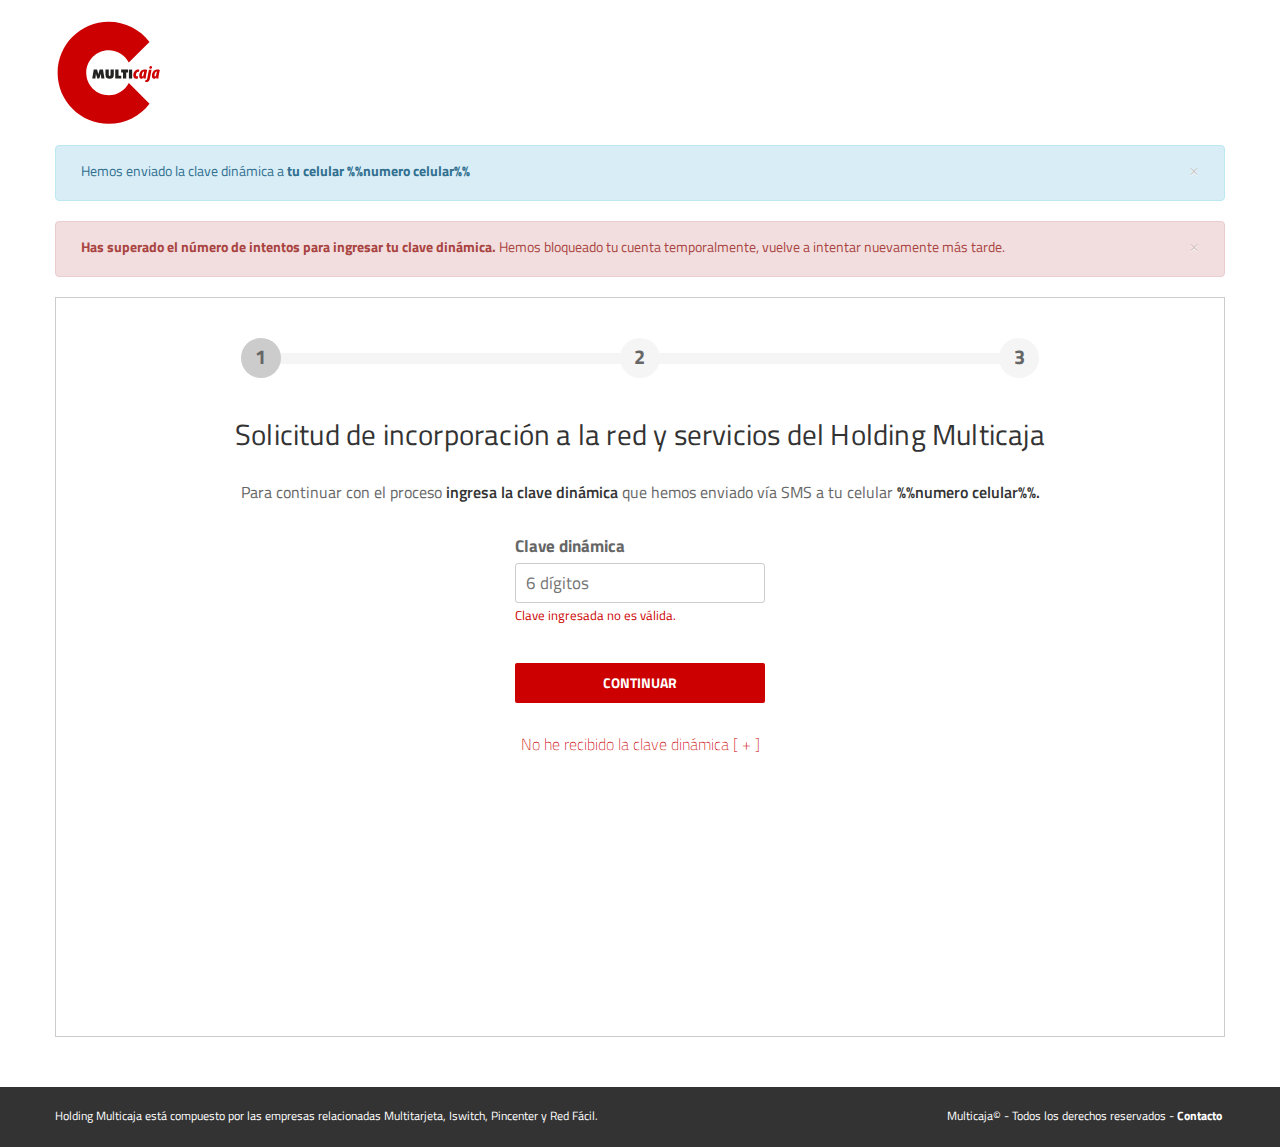
<file: html - jsp/Pasos/index.html>
<!DOCTYPE html>
<html lang="es">
<html>
<head>
  <title>Contrato Digital</title>
  <meta charset="utf-8">
  <meta name="viewport" content="width=device-width, initial-scale=1">
  <meta name="description" content="Contrato Digital">
  <link rel="stylesheet" type="text/css" href="css/contrato-digital.css">
  <link rel="stylesheet" href="css/bootstrap.css">
<link href='https://fonts.googleapis.com/css?family=Titillium+Web:400,700' rel='stylesheet' type='text/css'>
<link rel="shortcut icon" href="https://www.multicaja.cl/personas/img/favicon.ico">
  <script src="js/jquery.min.js"></script>
  <script src="js/bootstrap.min.js"></script>

</head>
<body>
<header class="container padd-cero">
<nav class="navbar navbar-default">
  <div class="container  padd-cero">
    <div class="navbar-header">
        <button type="button" class="navbar-toggle segundo-menu-toggle" data-toggle="collapse" data-target="#myNavbar">
          <span class="icon-bar"></span>
          <span class="icon-bar"></span>
          <span class="icon-bar"></span>                        
      </button>
      
    </div>
    <div>
      <div class="collapse navbar-collapse  padd-cero" id="myNavbar" style="height: 1px;" aria-expanded="false">
        
      </div>
    </div>
  </div>
</nav>    
<div class="logo"><img src="images/logo.svg"></div>
</header>

      <div class="container alerta-msg">
     
     <div class="alert alert-info" role="alert">
        <button type="button" class="close" data-dismiss="alert" aria-label="Close"><span aria-hidden="true">&times;</span></button>
      <p>Hemos enviado la clave dinámica a <strong>tu celular %%numero celular%%</strong></p>
      </div>
     
      <div class="alert alert-danger" role="alert">
        <button type="button" class="close" data-dismiss="alert" aria-label="Close"><span aria-hidden="true">&times;</span></button>
        <p><strong>Has superado el número de intentos para ingresar tu clave dinámica.</strong> Hemos bloqueado tu cuenta temporalmente, vuelve a intentar nuevamente más tarde.</p>
      </div>
     
     
      </div>      
      
<section class="info-central container">

      <div class="col-md-12">

          <div class="row bs-wizard" style="border-bottom:0;">
              
                <div class="col-xs-4 bs-wizard-step active"><!-- complete -->
                  <div class="progress"><div class="progress-bar"></div></div>
                  <div class="bs-wizard-dot">1</div>

                </div>
                
                <div class="col-xs-4 bs-wizard-step disabled"><!-- complete -->
                  <div class="progress"><div class="progress-bar"></div></div>
                  <div class="bs-wizard-dot">2</div>

                </div>
                
                <div class="col-xs-4 bs-wizard-step disabled"><!-- active -->
                  <div class="progress"><div class="progress-bar"></div></div>
                  <div class="bs-wizard-dot">3</div>
 
                </div>
            </div>
      </div>
      

      <div class="text-center txt-bajada col-md-12">
         
          <h2>Solicitud de incorporación a la red y servicios del Holding Multicaja</h2>
          
          <p> Para continuar con el proceso <strong>ingresa la clave dinámica </strong>que hemos enviado vía SMS a tu celular <strong>%%numero celular%%.</strong></p>
          <div class="row">
             <form class="claves">
                            <label class="txt-label-claves">Clave dinámica</label>
                            <input  placeholder="6 dígitos" type="password" name="pass-actual" class="clve" maxlength="6"><!-- si existe error en contraseña agregar clase "error" a input -->
                            <span class="error-clave">Clave ingresada no es válida.</span>
                            <a href="paso2.html"  class="btn-rojo-clave">CONTINUAR</a>
                            <div><a href="#" class="link-celeste marg-link"><p>No he recibido la clave dinámica [ + ]</p></a></div>
             </form>
          </div>
      </div>
        


</section>
<footer>
<div class="container padd-cero">
  <div class="col-md-7 col-xs-12 padd-cero">
  Holding Multicaja está compuesto por las empresas relacionadas Multitarjeta, Iswitch, Pincenter y Red Fácil.
  </div>
  <div class="col-md-5 col-xs-12 rig padd-cero">
  Multicaja© - Todos los derechos reservados - <a href="https://www.multicaja.cl/comercios/contacto_multicaja.jsp" target="_blank" class="blnco-txt"><strong>Contacto </strong></a>
  </div>
</div>
</footer>

</body>
</html>
</file>
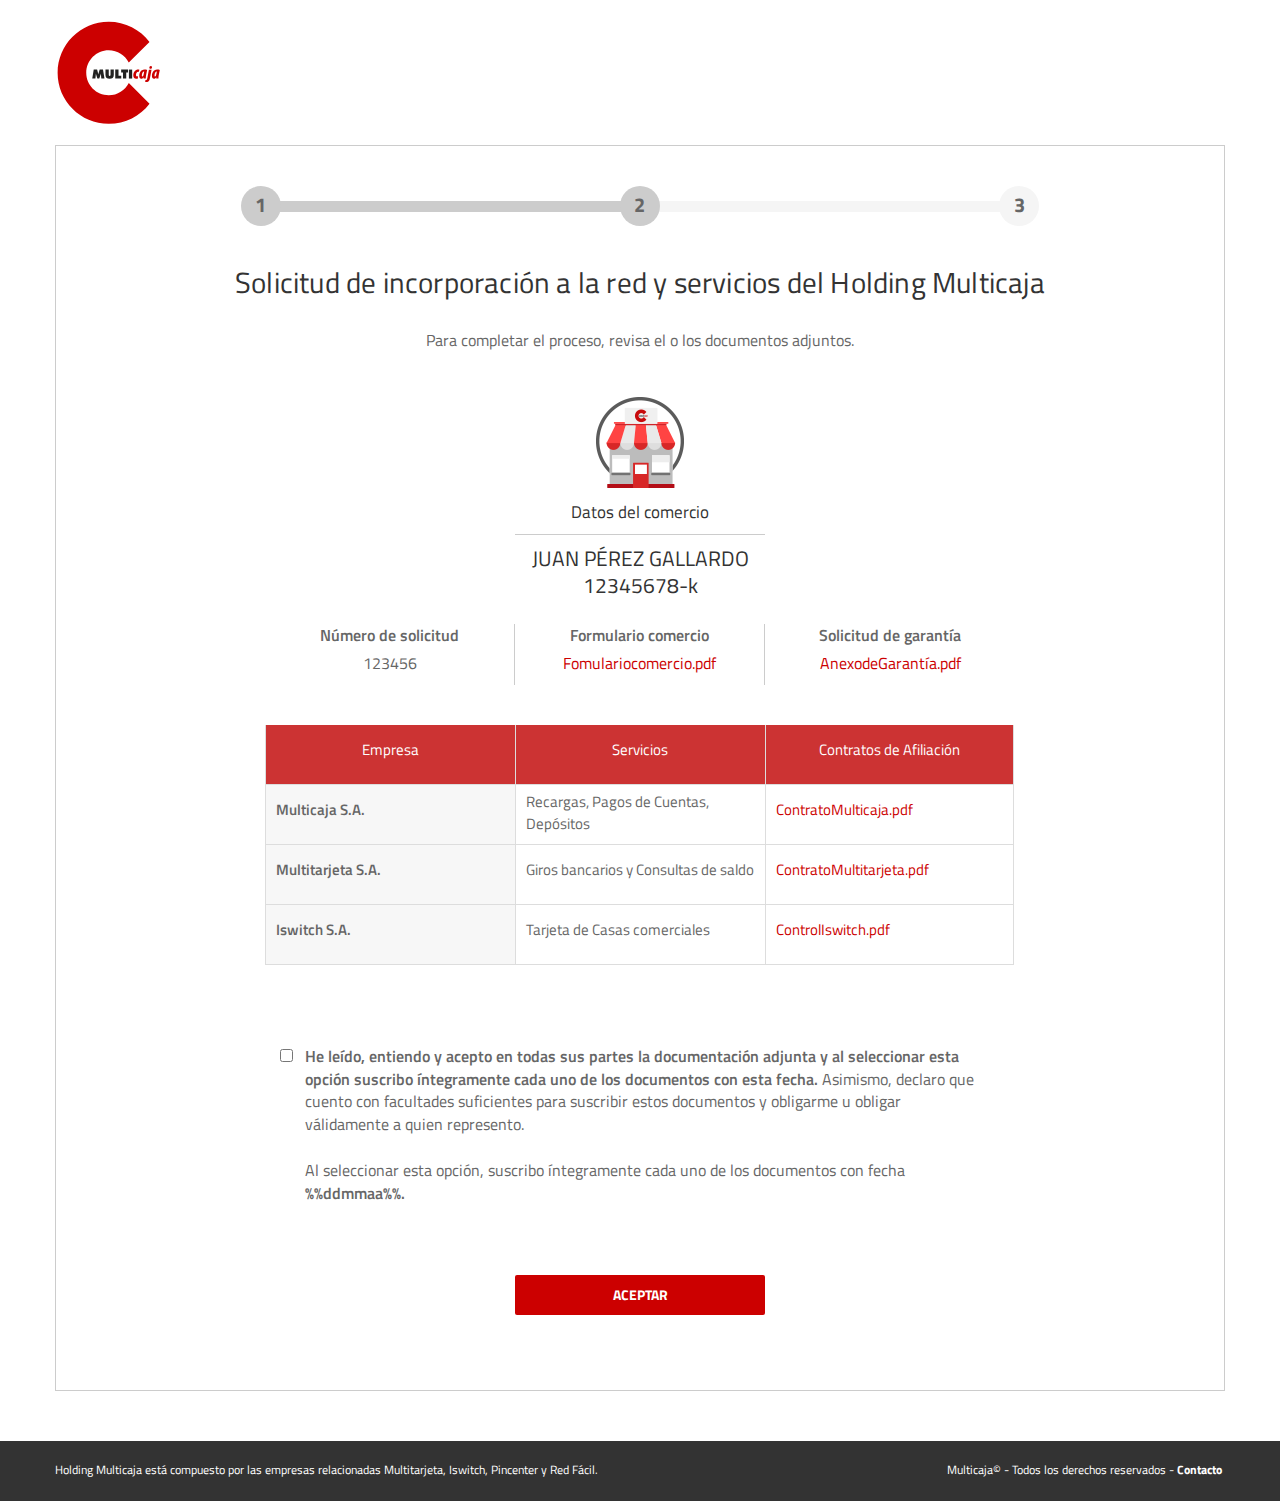
<file: html - jsp/Pasos/paso2.html>
<!DOCTYPE html>
<html lang="es">
<html>
<head>
  <title>Contrato Digital</title>
  <meta charset="utf-8">
  <meta name="viewport" content="width=device-width, initial-scale=1">
  <meta name="description" content="Contrato Digital">
  <meta name="format-detection" content="telephone=no" />
  <link rel="stylesheet" type="text/css" href="css/contrato-digital.css">
  <link rel="stylesheet" href="css/bootstrap.css">
<link href='https://fonts.googleapis.com/css?family=Titillium+Web:400,600,700' rel='stylesheet' type='text/css'>
<link rel="shortcut icon" href="https://www.multicaja.cl/personas/img/favicon.ico">
  <script src="js/jquery.min.js"></script>
  <script src="js/bootstrap.min.js"></script>

</head>
<body>
<header class="container padd-cero">
<nav class="navbar navbar-default">
  <div class="container  padd-cero">
    <div class="navbar-header">
        <button type="button" class="navbar-toggle segundo-menu-toggle" data-toggle="collapse" data-target="#myNavbar">
          <span class="icon-bar"></span>
          <span class="icon-bar"></span>
          <span class="icon-bar"></span>                        
      </button>
      
    </div>
    <div>
      <div class="collapse navbar-collapse  padd-cero" id="myNavbar" style="height: 1px;" aria-expanded="false">
        
      </div>
    </div>
  </div>
</nav>    
<div class="logo"><img src="images/logo.svg"></div>
</header>
<section class="info-central container">
     
      <div class="col-md-12">

          <div class="row bs-wizard" style="border-bottom:0;">
              
                <div class="col-xs-4 bs-wizard-step complete"><!-- complete -->
                  <div class="progress"><div class="progress-bar"></div></div>
                  <div class="bs-wizard-dot">1</div>

                </div>
                
                <div class="col-xs-4 bs-wizard-step active"><!-- complete -->
                  <div class="progress"><div class="progress-bar"></div></div>
                  <div class="bs-wizard-dot">2</div>

                </div>
                
                <div class="col-xs-4 bs-wizard-step disabled"><!-- active -->
                  <div class="progress"><div class="progress-bar"></div></div>
                  <div class="bs-wizard-dot">3</div>
 
                </div>
            </div>
      </div>
      <div class="text-center txt-bajada col-md-12">
         
          <h2>Solicitud de incorporación a la red y servicios del Holding Multicaja</h2>
         
          <p>Para completar el proceso, revisa el o los documentos adjuntos.</p>
          
          
          <section id="header_table">
          
          	<article>
				<img src="images/comer_ico.png" alt="comer_ico" />
				<p>Datos del comercio</p>
				<h1>JUAN PÉREZ GALLARDO<br>12345678-k</h1>
			</article>
          	
          	<div class="row">
				<div class="col-md-4 _table_resp"><b>Número de solicitud</b><br><p>123456</p></div>
				<div class="col-md-4 _table_resp"><b>Formulario comercio</b><br><p><a href="#" class="enlace_rojo">Fomulariocomercio.pdf</a></p></div>
				<div class="col-md-4 _table_resp"><b>Solicitud de garantía</b><br><a href="#" class="enlace_rojo">AnexodeGarantía.pdf</a></div>
			</div>
       
  
        <div id="table-new">
        <section id="file-a">
          <div class="field red-background">
            <p>Empresa</p>
          </div>
          <div class="field red-background">
            <p>Servicios</p>
          </div>  
          <div class="field red-background">
            <p>Contratos de Afiliación</p>
          </div>        
        </section>
        <section id="file-b">
          <div class="field back-f7">
            <p class="p-600">
            <span>Empresa</span>Multicaja S.A.</p>
          </div>
          <div class="field">
            <div class="title-float"><span>Servicios</span></div>
            <p>Recargas, Pagos de Cuentas, Depósitos</p>
          </div>
          <div class="field">
            <div class="title-float"><span>Contratos de Afiliación</span></div>
            <p><a href="#">ContratoMulticaja.pdf</a></p>
          </div>
        </section>
        <section id="file-c">
          <div class="field back-f7">
            <p class="p-600">
            <span>Empresa</span>Multitarjeta S.A.</p>
          </div>
          <div class="field">
            <div class="title-float"><span>Servicios</span></div>
            <p>Giros bancarios y Consultas de saldo</p>
          </div>
          <div class="field">
            <div class="title-float"><span>Contratos de Afiliación</span></div>
            <p><a href="#">ContratoMultitarjeta.pdf</a></p>
          </div>      
        </section>        
        <section id="file-d">
          <div class="field back-f7">
            <p class="p-600">
            <span>Empresa</span>Iswitch S.A.</p>
          </div>
          <div class="field">
            <div class="title-float"><span>Servicios</span></div>
            <p>Tarjeta de Casas comerciales</p>
          </div>
          <div class="field">
            <div class="title-float"><span>Contratos de Afiliación</span></div>
            <p><a href="#">ControlIswitch.pdf</a></p>
          </div>      
        </section>  
        </div>
         
         </section>
          

         
         <!--<div class="row">
                   <div class="aceptar">
                          <label class="checkbox-inline"><input type="checkbox" value=""><strong>He leído y entiendo la documentación adjunta.</strong></label>  
                          <br>Al seleccionar esta opción, suscribo íntegramente cada uno de los documentos con fecha <strong>%%ddmmaa%%.</strong>
                           <a href="paso3.html" class="btn-rojo-clave margen-boton">ACEPTAR</a>
                   </div>
          </div>-->
          
          <section id="aceptar">
             <p><input type="checkbox" name="aceptar_check" />
             <b>He leído, entiendo y acepto en todas sus partes la documentación adjunta y al seleccionar esta opción suscribo íntegramente cada uno de los documentos con esta fecha.</b> Asimismo, declaro que cuento con facultades suficientes para suscribir estos documentos y obligarme u obligar válidamente a quien represento.
             <br><br>
             Al seleccionar esta opción, suscribo íntegramente cada uno de los documentos con fecha <b>%%ddmmaa%%.</b></p>
		  </section>
         
         <div class="row">
                   <div class="aceptar">                      
                           <a href="#" class="btn-rojo-clave margen-boton">ACEPTAR</a>
                   </div>
          </div>
          
          
      </div>
</section>
<footer>
<div class="container padd-cero">
  <div class="col-md-7 padd-cero">
  Holding Multicaja está compuesto por las empresas relacionadas Multitarjeta, Iswitch, Pincenter y Red Fácil.
  </div>
  <div class="col-md-5 rig padd-cero">
  Multicaja© - Todos los derechos reservados - <a href="https://www.multicaja.cl/comercios/contacto_multicaja.jsp" target="_blank" class="blnco-txt"><strong>Contacto </strong></a>
  </div>
  </div>
</div>
</footer>


<!-- Modal -->
<div class="modal fade" id="myModal" tabindex="-1" role="dialog" aria-labelledby="myModalLabel">
  <div class="modal-dialog" role="document">
    <div class="modal-content">
      <div class="modal-header">
        <button type="button" class="close" data-dismiss="modal" aria-label="Close"><span aria-hidden="true">&times;</span></button>
        <h4 class="modal-title titulo-modal" id="myModalLabel">%NombreServicio% - %Empresa%</h4>
      </div>
      <div class="modal-body documento-modal">
         <p> Lorem ipsum dolor sit amet, consectetur adipiscing elit. Ut consectetur accumsan gravida. Fusce fringilla turpis et mauris iaculis luctus. Phasellus semper tempor turpis rutrum posuere. Curabitur mi tortor, congue vel ullamcorper a, porta in tortor. Aenean imperdiet leo nec nisi euismod dignissim. Etiam id magna faucibus, vestibulum elit quis, dapibus metus. Donec ex ante, pretium sit amet enim sed, commodo lobortis leo. Nunc tempus tristique ligula, vel tincidunt dolor efficitur at. Nunc bibendum turpis eget pulvinar condimentum.</p>

          <p>Vivamus sit amet placerat justo, et suscipit eros. Praesent ultricies, eros ut placerat dictum, augue lorem ultrices sem, id laoreet neque risus non lectus. Sed vel ex vitae ex ultricies mollis. In hac habitasse platea dictumst. Nam quis diam in velit accumsan tincidunt. Nulla facilisi. Vestibulum ut elit velit. Vivamus ac erat vel purus suscipit sagittis. Ut ut ex placerat, faucibus turpis facilisis, tristique velit. Curabitur elit purus, malesuada mollis tortor ut, vestibulum viverra diam. Donec varius vehicula venenatis.</p>

          <p>Integer tortor nisi, egestas non varius sit amet, consectetur nec nibh. Etiam eget maximus risus. Aliquam id nisl in metus semper malesuada. Nullam vulputate mi non mauris feugiat, at imperdiet mi dignissim. Maecenas tincidunt convallis ante eget sollicitudin. Phasellus sed sagittis nulla. Pellentesque auctor, lacus gravida semper dignissim, dolor augue suscipit lorem, ut convallis ligula velit non eros. Pellentesque id turpis risus. Etiam aliquam varius condimentum. Donec nisi nisl, sodales id bibendum eget, mattis at lacus. Aliquam erat volutpat. Vestibulum lobortis at nibh vel tempus. Quisque velit ligula, tempor id justo eget, auctor bibendum augue. Curabitur condimentum urna vitae diam posuere, id finibus mauris laoreet. Phasellus sit amet tortor augue. Aliquam consequat purus vel luctus venenatis.</p>

          <p>Fusce aliquet molestie bibendum. Nunc at tellus pulvinar, interdum est venenatis, vulputate lacus. Nullam et hendrerit dui. Vivamus sed dolor id tortor vehicula dictum id id tellus. Ut blandit ullamcorper pellentesque. Duis id ex nisi. Nulla tempus luctus tellus.</p>

          <p>Pellentesque tristique sapien vitae mattis convallis. Ut placerat ligula eu risus tristique, vitae fringilla purus condimentum. Maecenas augue massa, pellentesque et sollicitudin at, dapibus porta orci. Quisque ultrices mattis arcu vitae posuere. Vivamus consectetur pellentesque sem vel ultricies. Duis commodo, est ac scelerisque condimentum, nisi lacus dictum neque, vel euismod dolor nisl id felis. Nullam non lacus ullamcorper risus feugiat efficitur vel non lorem. </p>

          <p>Fusce aliquet molestie bibendum. Nunc at tellus pulvinar, interdum est venenatis, vulputate lacus. Nullam et hendrerit dui. Vivamus sed dolor id tortor vehicula dictum id id tellus. Ut blandit ullamcorper pellentesque. Duis id ex nisi. Nulla tempus luctus tellus.</p>

          <p>Fusce aliquet molestie bibendum. Nunc at tellus pulvinar, interdum est venenatis, vulputate lacus. Nullam et hendrerit dui. Vivamus sed dolor id tortor vehicula dictum id id tellus. Ut blandit ullamcorper pellentesque. Duis id ex nisi. Nulla tempus luctus tellus.</p>

          <p>Pellentesque tristique sapien vitae mattis convallis. Ut placerat ligula eu risus tristique, vitae fringilla purus condimentum. Maecenas augue massa, pellentesque et sollicitudin at, dapibus porta orci. Quisque ultrices mattis arcu vitae posuere. Vivamus consectetur pellentesque sem vel ultricies. Duis commodo, est ac scelerisque condimentum, nisi lacus dictum neque, vel euismod dolor nisl id felis. Nullam non lacus ullamcorper risus feugiat efficitur vel non lorem. </p>

          <p>Fusce aliquet molestie bibendum. Nunc at tellus pulvinar, interdum est venenatis, vulputate lacus. Nullam et hendrerit dui. Vivamus sed dolor id tortor vehicula dictum id id tellus. Ut blandit ullamcorper pellentesque. Duis id ex nisi. Nulla tempus luctus tellus.final</p>
      </div>
      <div class="modal-footer">
        <button type="button" class="btn-gris" data-dismiss="modal">CERRAR</button>
      </div>
    </div>
  </div>
</div>
</body>
</html>
</file>
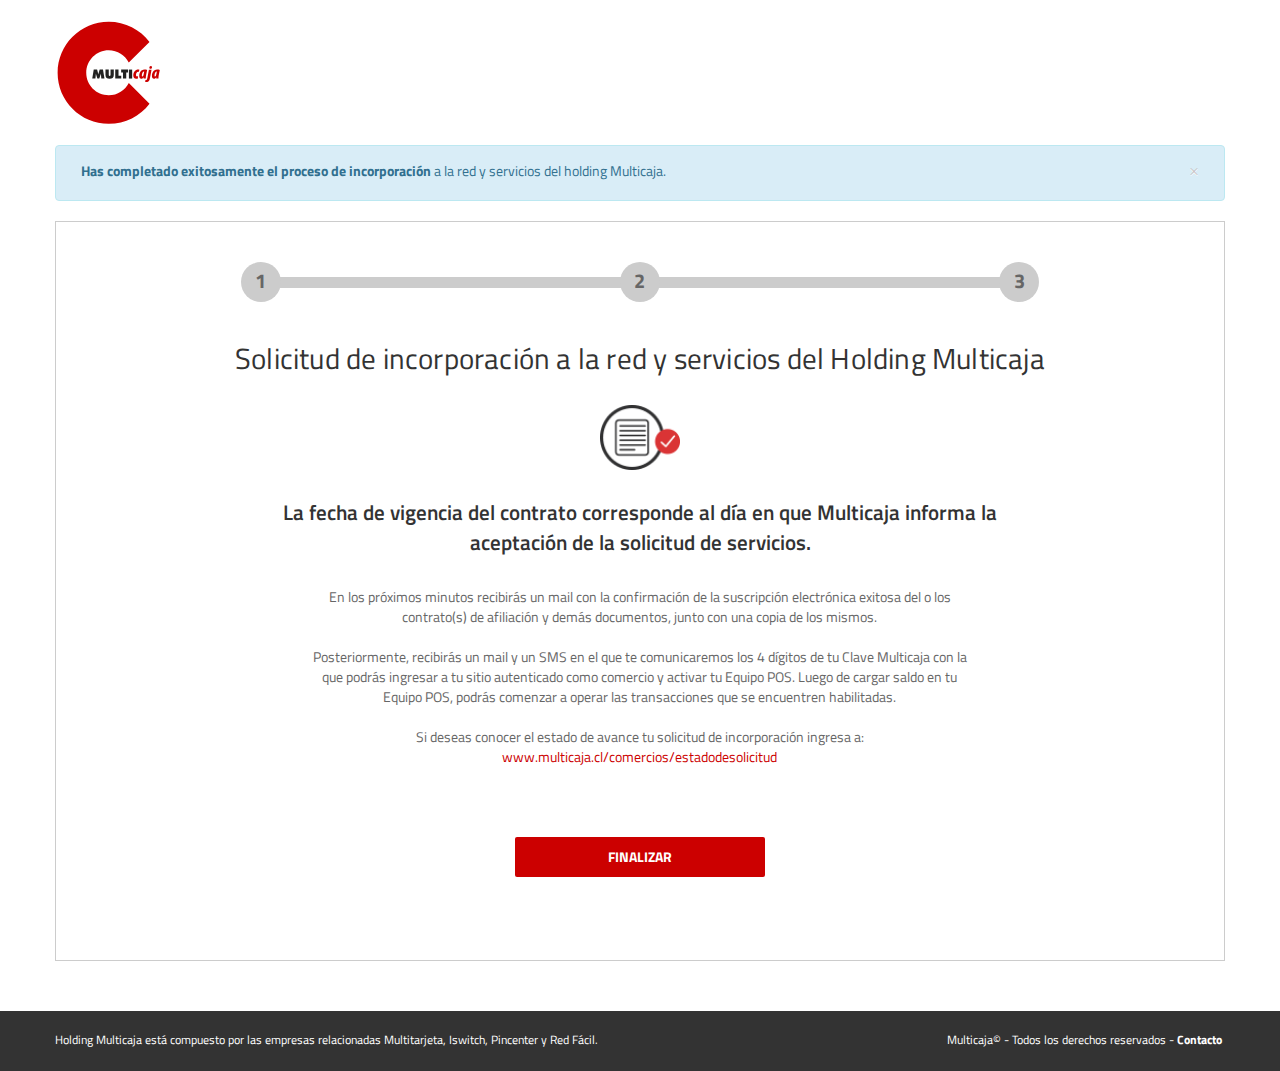
<file: html - jsp/Pasos/paso3.html>
<!DOCTYPE html>
<html lang="es">
<html>
<head>
  <title>Contrato Digital</title>
  <meta charset="utf-8">
  <meta name="viewport" content="width=device-width, initial-scale=1">
  <meta name="description" content="Contrato Digital">
  <link rel="stylesheet" type="text/css" href="css/contrato-digital.css">
  <link rel="stylesheet" href="css/bootstrap.css">
<link href='https://fonts.googleapis.com/css?family=Titillium+Web:400,600,700' rel='stylesheet' type='text/css'>
<link rel="shortcut icon" href="https://www.multicaja.cl/personas/img/favicon.ico">
  <script src="js/jquery.min.js"></script>
  <script src="js/bootstrap.min.js"></script>

</head>
<body>
<header class="container  padd-cero">
<nav class="navbar navbar-default">
  <div class="container  padd-cero">
    <div class="navbar-header">
        <button type="button" class="navbar-toggle segundo-menu-toggle" data-toggle="collapse" data-target="#myNavbar">
          <span class="icon-bar"></span>
          <span class="icon-bar"></span>
          <span class="icon-bar"></span>                        
      </button>
      
    </div>
    <div>
      <div class="collapse navbar-collapse  padd-cero" id="myNavbar" style="height: 1px;" aria-expanded="false">
        
      </div>
    </div>
  </div>
</nav>    
<div class="logo"><img src="images/logo.svg"></div>
</header>

<div class="container alerta-msg">
     
     
      <div class="alert alert-info" role="alert">
        <button type="button" class="close" data-dismiss="alert" aria-label="Close"><span aria-hidden="true">&times;</span></button>
		  <p><strong>Has completado exitosamente el proceso de incorporación</strong> a la red y servicios del holding Multicaja.</p>
      </div>
     
     
      </div> 

<section class="info-central container">

      <div class="col-md-12">

          <div class="row bs-wizard" style="border-bottom:0;">
              
                <div class="col-xs-4 bs-wizard-step complete"><!-- complete -->
                  <div class="progress"><div class="progress-bar"></div></div>
                  <div class="bs-wizard-dot">1</div>

                </div>
                
                <div class="col-xs-4 bs-wizard-step complete"><!-- complete -->
                  <div class="progress"><div class="progress-bar"></div></div>
                  <div class="bs-wizard-dot">2</div>

                </div>
                
                <div class="col-xs-4 bs-wizard-step active"><!-- active -->
                  <div class="progress"><div class="progress-bar"></div></div>
                  <div class="bs-wizard-dot">3</div>
 
                </div>
            </div>
      </div>
      <div class="text-center txt-bajada col-md-12"> 
         
            <h2>Solicitud de incorporación a la red y servicios del Holding Multicaja</h2>
         
          <img src="images/paso3-img.png" class="ticket">
          <p><strong style="font-size: 21px;"> La fecha de vigencia del contrato corresponde al día en que Multicaja informa la<br> aceptación de la solicitud de servicios. </strong></p>
          <div class="row">
          <div class="txt-firma col-md-8 col-md-offset-2">
             <p class="p-marg">En los próximos minutos recibirás un mail con la confirmación de la suscripción electrónica exitosa del o los<br> contrato(s) de afiliación y demás documentos, junto con una copia de los mismos.</p>

              <p class="p-marg">Posteriormente, recibirás un mail y un SMS en el que te comunicaremos los 4 dígitos de tu Clave Multicaja con la<br> que podrás ingresar a tu sitio autenticado como comercio y activar tu Equipo POS. Luego de cargar saldo en tu<br> Equipo POS, podrás comenzar a operar las transacciones que se encuentren habilitadas. 
</p>

              <p class="p-marg">Si deseas conocer el estado de avance tu solicitud de incorporación ingresa a: <br><a href="www.multicaja.cl/comercios/estadodesolicitud" class="enlace_rojo">www.multicaja.cl/comercios/estadodesolicitud</a></p>
          </div>
          </div>
          <div class="row">
                   <div class="aceptar">                      
                           <a href="#" class="btn-rojo-clave margen-boton">FINALIZAR</a>
                   </div>
          </div>
      </div>
</section>
<footer>
<div class="container padd-cero">
  <div class="col-md-7 padd-cero">
  Holding Multicaja está compuesto por las empresas relacionadas Multitarjeta, Iswitch, Pincenter y Red Fácil.
  </div>
  <div class="col-md-5 rig padd-cero">
  Multicaja© - Todos los derechos reservados - <a href="https://www.multicaja.cl/comercios/contacto_multicaja.jsp" target="_blank" class="blnco-txt"><strong>Contacto </strong></a>
  </div>
  </div>
</div>
</footer>

</body>
</html>
</file>
<file: html - jsp/Pasos/css/contrato-digital.css>
body{
	font-family: 'Titillium Web', sans-serif!important;
	color: #666!important;
	overflow-y: scroll;
}

.navbar{
  margin-bottom: 10px !important;
}

ul.nav{
    float: right;
}
ul li.sin{
  margin:10px 0px;
}
ul li.lin{
  border-right: 1px solid #ccc;
  margin:10px 0px;
}
.nav > li > a {
   padding: 0px 30px!important;
}
.nav > li.sin > a {
   padding: 0px 0px 0px 30px!important;
}
.navbar-default {
    background-color: rgba(255, 255, 255, 0)!important;
    border: none!important;
}
.logo{
	margin-top: -40px;
  z-index: 9999;
}
.padd-cero{
  padding: 0px!important;
}
.mar-left{
  margin-left:10px;
}
.logo img{
	height:105px;
  margin-bottom: 20px;
}
.navbar-default .navbar-nav > li > a {
    color: #666!important;
    font-size: 12px;
}
.info-central{
	border: 1px solid #cccccc;
	margin-bottom: 50px;
    min-height: 740px;
	padding-top: 10px;
}

footer{
	background-color: #333;
	min-height: 60px;
	color: #fff;
	padding-top: 20px;
	font-size: 12px;
}
section h2{
    font-size: 29px;
    text-align: center;
    color: #333333;
    font-weight: 500;
    letter-spacing: 0.2px;
    margin-bottom: 30px;
    margin-top: 0px;
}
/*Form Wizard*/
.bs-wizard {border-bottom: solid 1px #e0e0e0; padding: 0 0 10px 0;}
.bs-wizard > .bs-wizard-step {padding: 0; position: relative;}
.bs-wizard > .bs-wizard-step + .bs-wizard-step {}
.bs-wizard > .bs-wizard-step .bs-wizard-stepnum {color: #595959; font-size: 16px; margin-bottom: 5px;}
.bs-wizard > .bs-wizard-step .bs-wizard-info {color: #999; font-size: 14px;}
.bs-wizard > .bs-wizard-step > .bs-wizard-dot {color:#666; padding-top: 5px; font-weight: 700; font-size: 20px; text-align: center; position: absolute; width: 40px; height: 40px; display: block; background: #cccccc; top: 45px; left: 50%; margin-top: -15px; margin-left: -20px; border-radius: 50%;} 
.bs-wizard > .bs-wizard-step > .progress {position: relative; border-radius: 0px; height: 11px; box-shadow: none; margin: 45px 0;}
.bs-wizard > .bs-wizard-step > .progress > .progress-bar {width:0px; box-shadow: none; background: #cccccc;}
.bs-wizard > .bs-wizard-step.complete > .progress > .progress-bar {width:100%;}
.bs-wizard > .bs-wizard-step.active > .progress > .progress-bar {width:50%;}
.bs-wizard > .bs-wizard-step:first-child.active > .progress > .progress-bar {width:0%;}
.bs-wizard > .bs-wizard-step:last-child.active > .progress > .progress-bar {width: 100%;}
.bs-wizard > .bs-wizard-step.disabled > .bs-wizard-dot {background-color: #f5f5f5;}
.bs-wizard > .bs-wizard-step.disabled > .bs-wizard-dot:after {opacity: 0;}
.bs-wizard > .bs-wizard-step:first-child  > .progress {left: 50%; width: 50%;}
.bs-wizard > .bs-wizard-step:last-child  > .progress {width: 50%;}
.bs-wizard > .bs-wizard-step.disabled a.bs-wizard-dot{ pointer-events: none; }
/*END Form Wizard*/
.txt-bajada{
	font-size: 16px;
}
.claves{
    width: 250px;
    margin:0 auto;
    display: block;
    margin-top: 20px;
}
.txt-label-claves{
    font-size: 17px;
    font-weight: bold;
    text-align: left;
    width: 100%;
}
a.btn-rojo-clave{
    background: #cc0000;
    -webkit-border-radius: 2px;
-moz-border-radius: 2px;
border-radius: 2px;
width: 100%;
text-align: center;
padding-top:10px;
padding-bottom: 10px;
border:0px!important;
font-size: 14px;
color: #fff;
font-weight: 700;
margin:60px auto 0px;
outline:0px;
max-width: 250px;
display: block;
text-decoration: none
}
a.btn-rojo-clave:hover {
text-decoration: none;
color:#fff !important;
background: #990000;
}
a.btn-rojo-clave:visited, a.btn-rojo-clave:link {
text-decoration: none;
color:#fff;
}
a:active, a:hover {
    color: #990000 !important;
}
table.table tr td{
  font-size: 14px;
}
input.clve{
	width: 100%;
	padding: 5px 10px;
	-webkit-border-radius: 3px;
	-moz-border-radius: 3px;
	border-radius: 3px;
    border: 1px solid #cccccc;
    font-size: 17px;
	height: 40px;
}
input[type=password]:focus {
    border: 1px solid #cccccc;
    outline:0px;
}
.error{
	border: 1px solid #cc3333 !important; 
}
a.link-celeste{
    font-size: 16px;
    font-weight: 100;
    color: #cc0000;
    cursor: pointer;
}
a.link-celeste:hover{
  font-size: 16px;
  font-weight: 100;
  color: #585858;
  text-decoration:none;
}
.margen-no-clave{
	margin-top: 30px;
	margin-bottom: 328px;
}
.error-clave{
    color: #cc0000;
    font-size: 13px;
    float: left;
    margin: 3px 0px;
}
.form-doc-gris{
	background: #f7f7f7;
	width: 170px;
	font-size: 14px;
	font-weight: 700;
	vertical-align: middle;
}
td{
	text-align: left;
}
.mar-doc{
	padding-top: 8%!important;
}
/* ACORDEON  */
table, p, ul li i:before, ul li i:after{
  transition: all 0.25s ease-in-out;
   -moz-transition: all 0.25s ease-in-out;
    -webkit-transition: all 0.25s ease-in-out;
    -o-transition: all 0.25s ease-in-out;
}

.preguntas h3{
  font-size: 14px!important;
    font-weight: bold;
    margin:0px;
    text-align: center;
    margin: 12px 10px;
}
ul {
    -webkit-padding-start: 0px!important;
    padding: 0px !important;
}
.preguntas ul {

  list-style: none;
  margin: 0px 0px 25px 0px;
      background: #f7f7f7;
    border: 1px solid #cccccc;
}
.preguntas ul li {
  position: relative;
  padding: 0;
  margin: 0;
  padding-bottom: 4px;

 
}

.preguntas ul li:last-of-type {
  padding-bottom:  0px;
}
.preguntas ul li i {
  position: absolute;
  transform: translate(-6px, 0);
    -webkit-transform:translate(-6px, 0);
   -ms-transform:translate(-6px, 0);
  margin-top: 3px;
  margin-right: 10px;
  right: 0;
}
.preguntas ul li i:before, ul li i:after {
  content: "";
  position: absolute;
  background-color: #a40000;
  width: 2px;
  height: 9px;
}
.preguntas ul li i:before {
  transform: translate(0px, 0) rotate(90deg);
    -webkit-transform:translate(0px, 0) rotate(90deg);
   -ms-transform:translate(0px, 0) rotate(90deg);
}
.preguntas ul li i:after {
  transform: translate(0px, 0) rotate(-90deg);
    -webkit-transform:translate(0px, 0) rotate(-90deg);
   -ms-transform:translate(0px, 0) rotate(-90deg);
}
.preguntas ul li input[type=checkbox] {
  position: absolute;
  cursor: pointer;
  width: 100%;
  height: 100%;
  z-index: 1;
  opacity: 0;
  margin-left: -50%;
}
.preguntas ul li input[type=checkbox]:checked ~ p {
  margin-top: 0;
  max-height: 0;
  display: none;
  transform: translate(0, 50%);
  -webkit-transform: translate(0, 50%);
   -ms-transform:translate(0, 50%);
}
.preguntas ul li input[type=checkbox]:checked ~ div{
  margin-top: 0;
  max-height: 0;
 display: none;
  transform: translate(0, 50%);
  -webkit-transform: translate(0, 50%);
   -ms-transform: translate(0, 50%);
}
.preguntas ul li input[type=checkbox]:checked ~ table {
  margin-top: 0px;
  max-height: 0;
 display: none;
   transform: translate(0, 50%);
   -webkit-transform: translate(0, 50%);
   -ms-transform: translate(0, 50%);
}
.preguntas ul li input[type=checkbox]:checked ~ i:before {
  transform: translate(0px, 0) rotate(180deg);
    -webkit-transform: translate(0px, 0) rotate(180deg);
    -ms-transform: translate(0px, 0) rotate(180deg);
}
.preguntas ul li input[type=checkbox]:checked ~ i:after {
  transform: translate(0px, 0) rotate(-90deg);
   -webkit-transform:translate(0px, 0) rotate(-90deg);
   -ms-transform:translate(0px, 0) rotate(-90deg);
}
.respuesta p{
	text-align: left;
  background: #fff;
  border-top: 1px solid #ccc;
  padding: 15px 10px;
  font-size: 14px;
  line-height: 17px;
  position: relative;
  display:block;
  opacity: 1;
  transform: translate(0, 0);
  z-index: 2;
  margin-bottom: 0px!important;
}
/* fiN ACORDEON  */
.aceptar{
  font-size: 14px;
}
.margen-boton{
  margin-bottom: 75px!important;
}
img.ticket{
  height: 65px;
  margin-bottom: 27px;
}
.txt-firma p {
  font-size: 14px;
  text-align: center;
}
.p-marg{
  margin-top:20px;
}
.documento-modal{
  height: 600px;
  overflow-y: scroll;
}
.titulo-modal{
  font-size: 28px;
  font-weight: bold;
}
.modal-header .close {
    font-size: 40px!important;
    font-weight: normal!important;
  }
.modal-body, .modal-header ,.modal-footer {
    padding: 15px 30px!important;
}
.gristxt{
  color: #666666!important;
}
.blnco-txt{
  color: #fff;
  text-decoration: none;
}
.blnco-txt:hover{
  color: #fff;
  text-decoration: none;
}
.btn-gris{
      background: #cccccc;
    -webkit-border-radius: 2px;
-moz-border-radius: 2px;
border-radius: 2px;
width: 100%;
text-align: center;
padding-top:10px;
padding-bottom: 10px;
border:0px!important;
font-size: 14px;
color: #666666;
font-weight: 700;
outline:0px;
max-width: 140px;
float: left;
}
.modal-body::-webkit-scrollbar {
    width: 1em;
}
 
.modal-body::-webkit-scrollbar-track {
  background:#fff;
}
.modal-body::-webkit-scrollbar-thumb {
  background-color: darkgrey;
  outline: 1px solid slategrey;
}
.alert-info p, .alert-danger p{
  text-align: center;
}
.alert-info .close{
  margin-top: -10px;
  margin-right:-6px;
  font-size: 14px;
  color:#31708f!important;
  opacity: 1;
}
.alert-danger .close{
    margin-top: 0px;
    margin-right: 10px;
    font-size: 18px;
    color: #c1b1b1!important;
    opacity: 1;
    font-weight: 100;
}
.alert-info .close{
    margin-top: 0px;
    margin-right: 10px;
    font-size: 18px;
    color: #c1b1b1!important;
    opacity: 1;
    font-weight: 100;
}
.alert{
  min-height: 56px!important;
  padding-left: 25px !important;	
}
.padd-alert{
  padding-top: 20px!important;
}
.tabla-margen{
  margin-top: 25px;
}
.marg-link p{
  margin-top: 30px;
}
.rig{
  text-align: right;
}
.navbar-default .navbar-collapse, .navbar-default .navbar-form {
    border-color: #ffffff!important;
}
@media (min-width: 768px) {
  .modal-dialog {
    width: 750px!important;
  }
}
@media only screen and (max-width: 991px){
.padd-cero {
    padding: 0px 15px !important;
    text-align: center;
}
footer {
    background-color: #333;
    color: #fff;
    padding-top: 20px;
    padding-bottom: 20px;
    font-size: 12px;
}
}
@media only screen and (max-width: 767px){
  .navbar-default{
    display: none;
  }
  .logo img{
    margin-top: 20px;
  }
  ul.nav {
  float: none;
}
.logo{
  margin-top:0px;
  z-index: 9999;
}
table.table tr td{
  font-size: 12px;
}
img.mar-left{
  visibility: hidden;
}
  ul li.lin{
  border-right:none;
}
}
@media only screen and (min-width:768px) and (max-width: 778px)  {
.padd-cero{
  padding: 0px!important;
}
}

/* new */
.alerta-msg{
	padding-left: 0px !important;
	padding-right: 0px !important;
}
.alerta-msg p{
	font-size: 14px;
    text-align: left;
}

/* header table */
#header_table{
	max-width: 750px;
	height: auto;
	padding-bottom: 10px;
	margin: 0 auto;
	margin-top: 45px;
}
#header_table article{
    width: 250px;
    margin: 0 auto;
	margin-bottom: 25px;	
}
#header_table article h1{
	font-size: 21px;
    line-height: 27px;
    margin-top: 0px;
	color: #333333;
}
#header_table article p{
	font-size: 17px;
    color: #333333;
    margin-top: 12px;
    padding-bottom: 10px;
    border-bottom: 1px solid #cccccc;
}
.enlace_rojo{
	text-decoration: none;
	color: #cc0000;
}
.enlace_rojo:hover{
	text-decoration: none;
}
#header_table .col-md-4{
	border-right: 1px solid #CCCCCC;  
}
#header_table .col-md-4:last-child{
	border-right: none;
}
#header_table .col-md-4 b{
	margin-bottom: 5px;
    display: inline-block;
	font-weight: 600;
}
/* header table */

#tabla_paso2{
	margin-top: 45px;
}
#tabla_paso2 td{
	width: 22%;
	padding-top: 15px;
    padding-bottom: 15px;
	font-size: 16px;
}
.red-td{
	background: #cc3333 !important;
	color: #FFFFFF;
}
#tabla_paso2 tr:first-child p{
	text-align: center;
	font-size: 17px;
	margin-bottom: 0px;
}
#tabla_paso2 tr td{
	background: #ffffff;
    padding-bottom: 7px;
    padding-top: 7px;
	vertical-align: middle;
}
#tabla_paso2 tr td:first-child{
	background: #f7f7f7;
}

/* mas informacion */
#mas-informacion{
    max-width: 750px;
    height: auto;
    padding-bottom: 20px;
    margin: 0 auto;
	background: #f8f8f8;
    padding-top: 20px;
    padding-left: 40px;
    padding-right: 40px;
}
#mas-informacion span p{
    margin: 0px;
    text-align: left;
    margin-bottom: -6px;
    background: #f8f8f8;
    display: table;
    padding-right: 4px;
}
#mas-informacion span{
	border-bottom: 1px dashed #CCC;
    width: 100%;
    display: inline-block;
	margin-bottom: 20px;
}
#mas-informacion p{
	text-align: justify;
	font-size: 16px;
}

#mas-informacion .panel-group{
	margin-bottom:10px;
}

#mas-informacion .panel-default{
	border-color: #f8f8f8;
	box-shadow: none;
}

#mas-informacion .panel-default > .panel-heading{
	background-color: #f8f8f8;
	border-color: #f8f8f8;
	padding: 0px;
	border-bottom: 1px dashed #CCCCCC;
}

#mas-informacion .panel-default > .panel-heading .panel-title{
	text-align: left;
	margin-bottom: -3px;
}

#mas-informacion .panel-default > .panel-heading .panel-title a{
	text-decoration: none;
	background: #f8f8f8;
    padding-right: 3px;
	font-weight: 600;
}

#mas-informacion .panel-default > .panel-heading .panel-title a:hover{
	text-decoration: none;	
}

#mas-informacion .panel{
	background-color: #f8f8f8;
}

.panel-default > .panel-heading + .panel-collapse > .panel-body{
    border-top: none !important;
}

.panel-default .panel-body{
	text-align: justify;
    padding: 0px;
    padding-top: 20px;
}

.panel-heading .accordion-toggle:after {
    font-family: 'Glyphicons Halflings';  
    content: "\2212";    
	float: right;
    color: #cc0000;
    font-size: 15px;
	background: #f8f8f8;
    padding-left: 5px;
	margin-bottom: 100px;
}
.panel-heading .accordion-toggle.collapsed:after {
    content: "\002b";  
}

/* mas informacion */

/* aceptar */
#aceptar{
	max-width: 750px;
    height: auto;
    /*padding-bottom: 30px;*/
    margin: 0 auto;
    padding-top: 29px;
    padding-left: 40px;
    padding-right: 40px;
}
#aceptar p{
	font-size: 16px;
	text-align: left;
}
#aceptar p b{
	font-weight: 600;	
}
#aceptar p input{
	position: absolute;
    margin-left: -25px;
}
/* aceptar */


/* paso 3 */
.txt-bajada strong{
	font-size: 16px;
    font-weight: 600;
    color: #333333;
}
/* paso 3 */

@media (max-width: 690px) {

	table td{
		position: relative;
    	width: 90% !important;
	}
    
}

/* new */


/* paso tabla_2 */
#tabla_2{
	width: 750px !important;
	/*border: 1px solid #DDDDDD;*/
    margin-top: 45px !important;
}
#header_table .row{
	margin: 0px !important;
}
#tabla_2 .row{
	margin: 0px !important;
}
#tabla_2 .col-md-4{
	
}
.red-td{
	padding: 0px !important;
}
.red-td p{
	margin-bottom: 0px;
	color: #FFFFFF !important;
	padding-bottom: 12px !important;
}
.ccc-td{
	background: #f7f7f7; 
	padding: 0px !important;
    border-left: 1px solid #DDDDDD;	
    border-bottom: 1px solid #DDDDDD;
    padding-left: 10px !important;	
}
.ccc-td b{
	font-weight: 600;
}
.resp-td{
	padding: 0px !important;
}
.resp-td p{
	font-size: 16px !important;
}
.table_resp{
	vertical-align: middle;
    height: 70px;
    display: inline-flex;
    text-align: left;
	padding-top: 10px !important;
}
.table_resp p{
    width: 100%;
    /*margin-top: 0px !important;*/
    padding-bottom: 0px !important;
    margin: 0 0 0px !important;
	padding-left: 10px;
	color: #666;
}
#tabla_2 .resp-td:last-child{
	border-right: 1px solid #DDDDDD;
}
/* paso tabla_2 */

.hide-p{ display: none; }

/* responsive */
@media (max-width: 991px) {
	#header_table .col-md-4{
		border-right: none;
		border-bottom: 1px solid #CCC;
    	margin-bottom: 9px;
		padding-bottom: 15px;
	}
	#header_table .col-md-4:last-child{
		border-bottom: none;
	}
	._table_resp{
		width: 210px;
    	margin: 0 auto;
	}
	#tabla_2{
		width: 100% !important;
		display: table;
		border: 1px solid #ddd;
	}
	#tabla_2 p{
		position: relative;
		top: 40%;
		transform: translateY(-40%);
		-webkit-transform: translateY(-40%);
	}	
	#tabla_2 p a{
		margin-left: 10px;
	}
	#tabla_2 .col-md-4{
		/*display: table-footer-group !important;*/
	}
	.ccc-td{
 	    width: 100%;
		margin-bottom: 0px !important;
		background: #cc3333;
		color: #fff !important;
	}
	.ccc-td b{
		display: block;
	}
	.resp-td{
		border-bottom: none !important;
		margin-bottom: 0px !important;
	}
	.red-td:first-child{
		display:none;
	}

	.hide-p{
		width: auto !important;
		display: block;
		border-bottom: none !important;
	    padding-top: 2px !important;	
	}
	.hide-p p{
		text-align: center;
		color: #fff !important;
		padding-left: 0px !important;
	}
	.table_resp{
		display: block !important;
		text-align: center;
		border-bottom: 1px solid #ddd !important;
	}
	.hide-col{
		display: none !important;
	}
	.new-td{
		width: 50% !important;
		height: 54px;
		float: left;
		border-right: 1px solid #ddd;
		/*color: #666 !important;*/
		line-height: 45px;
		padding-left: 10px;
	}
	.new-td p{
		color: #666 !important;
				
	}
	.table_resp p{
		border-bottom: none !important;
		/*padding-left: 10px !important;*/
	}
	.table_resp{
		height: 55px !important;
		padding-top: 0px !important;
	}
	#tabla_2 .resp-td:last-child{
		border: none;
	}
	.new-head{
		width: 100% !important;
		padding-top: 15px !important;
	}
	.new-head p{ 
		color: #FFFFFF !important;
		position: inherit !important;
    	top: 0px !important;
    	transform: translateY(0px) !important;
    	-webkit-transform: translateY(0px) !important;
		line-height: 0px !important;
	}
	.new-head p b{ color: #FFFFFF !important;}
	.resp-td p{
		    text-align: left;
	}
}
/* responsive */



/* table new */
#table-new{
  max-width: 750px;
  height: auto;
  padding-bottom: 1px;
  /*border: 1px solid #ddd;*/
  margin: 0 auto;
  margin-top: 40px;
  margin-bottom: 40px;
  overflow: hidden;
}
.field{
  width: 33.3%;
  height: 60px;
  background: #FFF;
  margin: 0px;
  float: left;
  border-left: 1px solid #DDDDDD;
  padding-left: 10px;
  padding-right: 10px;
  border-bottom: 1px solid #DDDDDD;
  text-align: left;
}
.field:last-child{
  border-right: 1px solid #DDDDDD;
}
.field p{
  position: relative;
  top: 40%;
  transform: translateY(-40%);
  -webkit-transform: translateY(-40%);
  text-align: left;
  font-size: 15px;
}
.field p span{
  display:none;
}
.red-background{
  background: #cc3333;
}
.red-background p{
  color: #FFFFFF;
  text-align: center;
}
.field a{
  text-decoration: none;
  color: #cc0000;
}
.field a:hover{
  text-decoration: none;
  color: #990000;
}
.back-f7{
  background: #f7f7f7;
}
.p-600{
  font-weight: 600;
}
.title-float{
  display: none;
}

@media (max-width: 767px) {
#table-new{
  /*width: 90%;*/
}
}

@media (max-width: 685px) {
.red-background{
  display: none;
}
.field{
  width: 100%;
  border-right: 1px solid #DDDDDD;
  padding-left: 0px;
}
.title-float{
  display: block;
  width: 50%;
  float: left;
  text-align: left;
  border-right: 1px solid #DDDDDD;
  height: 60px;
  margin-top: 0px;
  margin-right: 5px;
  background: #F7F7F7;
  border-bottom: 1px solid #DDDDDD;
}
.title-float span{
  position: relative;
  top: 30%;
  transform: translateY(-30%);
  -webkit-transform: translateY(-30%); 
  padding-left: 5px;
  display: block;
  font-weight: 600;
}
.title-{
  display: block;
  width: 50%;
  float: left;
  text-align: center;
  /*border-right: 1px solid #DDDDDD;*/
  height: 57px;
  margin-top: -10px;
}
.title- span{
  position: relative;
  top: 30%;
  transform: translateY(-30%);
  -webkit-transform: translateY(-30%); 
}
.back-f7{
  background: #cc3333;
  color: #FFFFFF;
}
.back-f7 p{
  text-align: center ;
}
.field p span{
  display: block;
}
}

@media (max-width: 490px) {
  .field p{
    font-size: 13px;
  }
  .title-float span{
    font-size: 13px;
  }
  .field{
    font-size: 13px;
  }
}

@media (max-width: 320px) {
  .field a{
    letter-spacing: -1px;
  }
}







/* table new */
</file>
